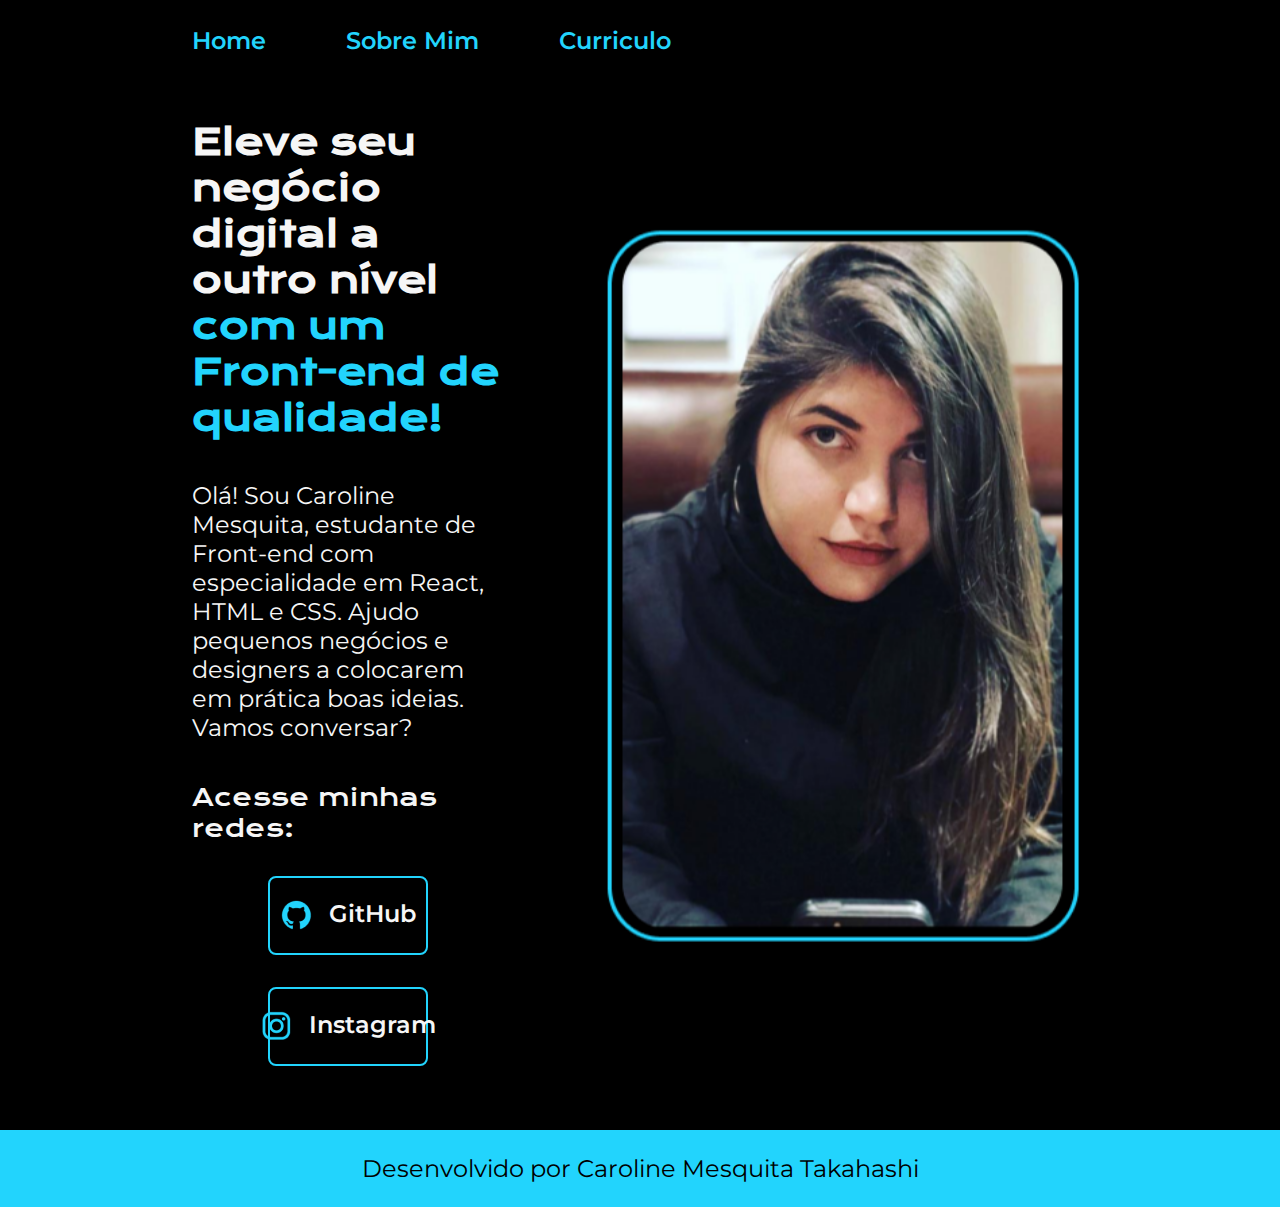
<file: index.html>
<!DOCTYPE html>
<html lang="pt-br">
<head>
    <meta charset="UTF-8">
    <meta name="viewport" content="width=device-width, initial-scale=1.0">
    <title>Portfolio</title>
    <link rel="stylesheet" href="./styles/style.css">
</head>
<body>
    <header class="cabecalho"> 
        <nav class="cabecalho__menu">
            <a class="cabecalho__menu__link" href="index.html"> Home</a>
            <a class="cabecalho__menu__link" href="about.html">Sobre Mim </a>
            <a class="cabecalho__menu__link" href="curriculo.html">Curriculo </a>
        
        </nav>
    </header>
    <main class="apresentacao">
        <section class="apresentacao__conteudo">
            <h1 class="apresentacao__conteudo__titulo">Eleve seu negócio digital a outro nível <strong class="titulo-destaque">com um Front-end de qualidade!</strong></h1>
            <p class="apresentacao__conteudo__texto">Olá! Sou Caroline Mesquita, estudante de Front-end com especialidade em React, HTML e CSS. Ajudo pequenos negócios e designers a colocarem em prática boas ideias. Vamos conversar?</p>
            <div class="apresentacao__links">
                <h2 class="apresentacao__links__subtitulo">Acesse minhas redes:</h2>
                <a class="apresentacao__links__navegacao" href="https://github.com/CarolMesquita"target="_blank" rel="noopener noreferrer"> 
                     <img src="./assets/github.png" alt="Logo github"> 
                    GitHub
                </a>
                <a class="apresentacao__links__navegacao" href="https://instagram.com/mesquit_carol"target="_blank" rel="noopener noreferrer"> 
                    <img src="./assets/instagram.png" alt="Logo Instagram"> 
                   Instagram
               </a>
            </div> 
        </section>
        <img class="apresentacao__imagem" src="./assets/Foto Carol 4.png" alt="Foto Carol">
        
    </main>
    <footer class="rodape">
        <p >Desenvolvido por Caroline Mesquita Takahashi</p>
    </footer>
    
</body>
</html>
</file>
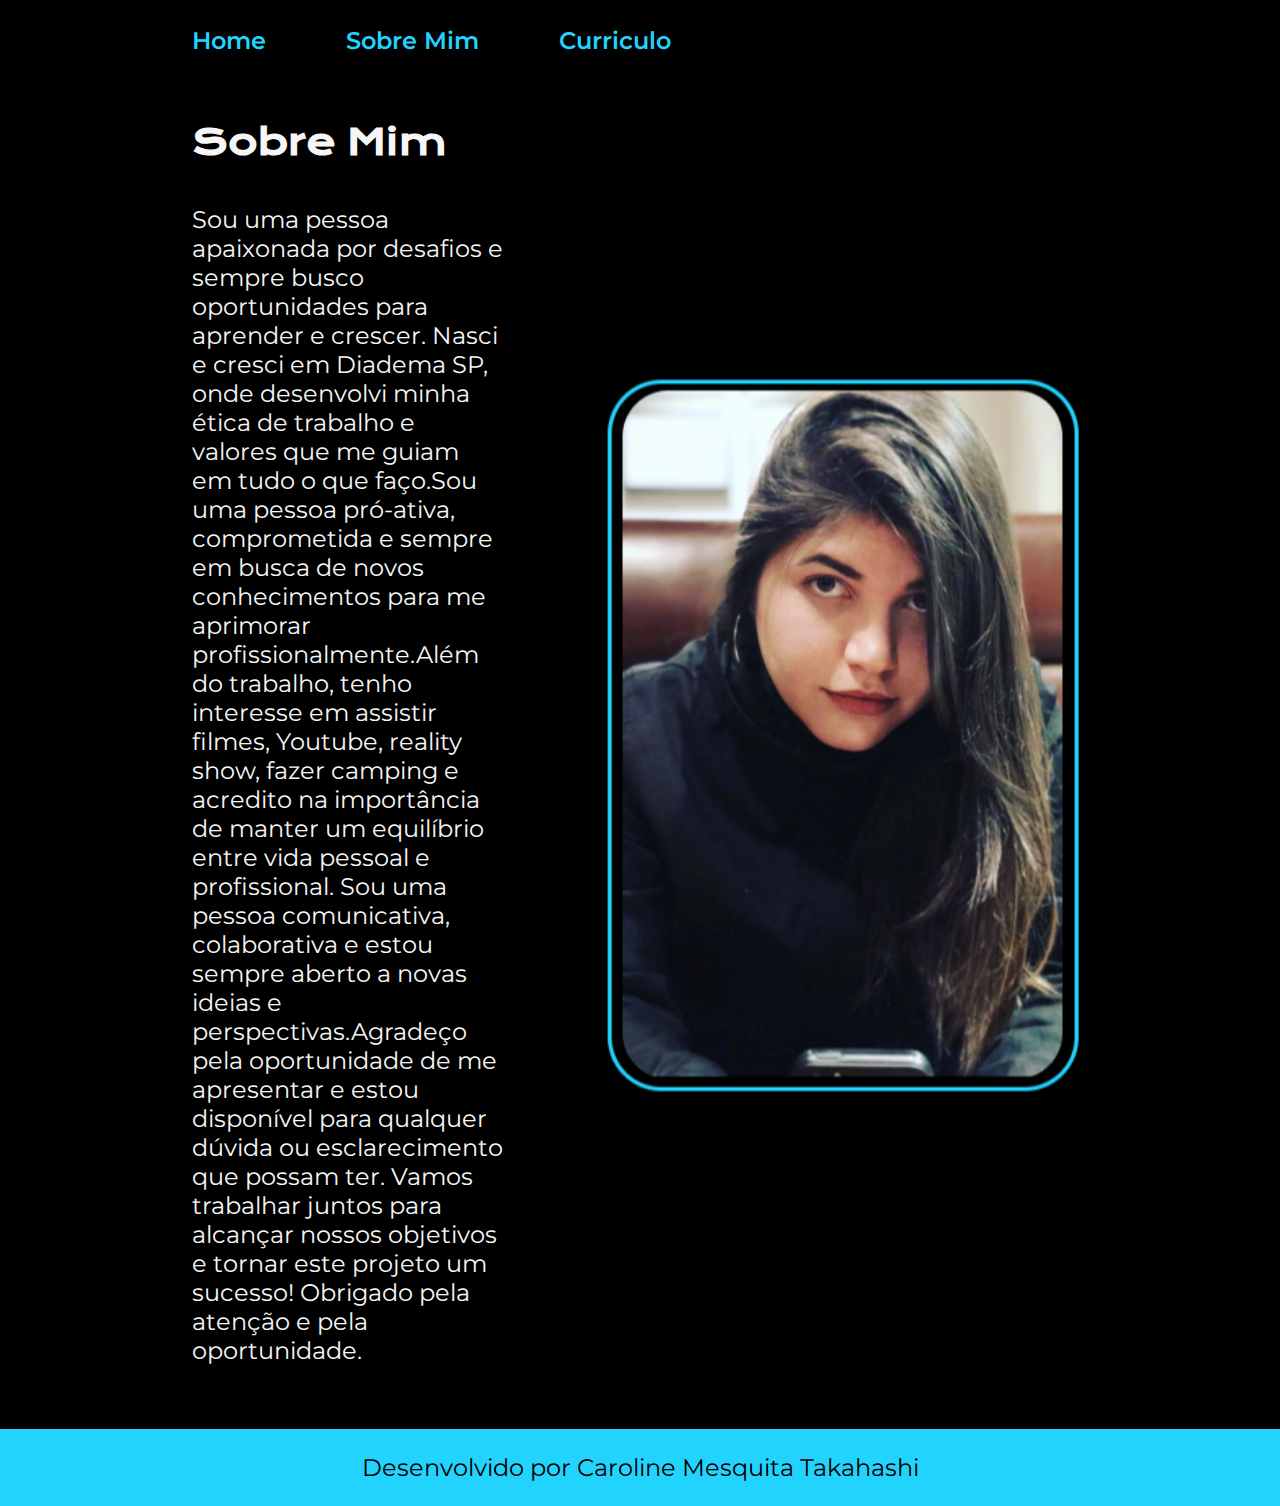
<file: about.html>
<!DOCTYPE html>
<html lang="pt-br">
<head>
    <meta charset="UTF-8">
    <meta name="viewport" content="width=device-width, initial-scale=1.0">
    <title>Sobre Mim</title>
    <link rel="stylesheet" href="./styles/style.css">
</head>
<body>
    <header class="cabecalho">  
        <nav class="cabecalho__menu">
            <a class="cabecalho__menu__link" href="index.html"> Home</a>
            <a class="cabecalho__menu__link" href="about.html">Sobre Mim </a>
            <a class="cabecalho__menu__link" href="curriculo.html">Curriculo </a>
        </nav>
    </header>
    <main class="apresentacao">
        <section class="apresentacao__conteudo">
            <h1 class="apresentacao__conteudo__titulo"> Sobre Mim <strong class="titulo-destaque"></strong></h1>
            <p class="apresentacao__conteudo__texto"> Sou uma pessoa apaixonada por desafios e sempre busco oportunidades para aprender e crescer. Nasci e cresci em Diadema SP, onde desenvolvi minha ética de trabalho e valores que me guiam em tudo o que faço.Sou uma pessoa pró-ativa, comprometida e sempre em busca de novos conhecimentos para me aprimorar profissionalmente.Além do trabalho, tenho interesse em assistir filmes, Youtube, reality show, fazer camping e acredito na importância de manter um equilíbrio entre vida pessoal e profissional. Sou uma pessoa comunicativa, colaborativa e estou sempre aberto a novas ideias e perspectivas.Agradeço pela oportunidade de me apresentar e estou disponível para qualquer dúvida ou esclarecimento que possam ter. Vamos trabalhar juntos para alcançar nossos objetivos e tornar este projeto um sucesso!

                Obrigado pela atenção e pela oportunidade.</p>
                    
            </div> 
        </section>
        <img  class="apresentacao__imagem" src="./assets/Foto Carol 4.png" alt="Foto Carol">
        
    </main>
    <footer class="rodape">
        <p >Desenvolvido por Caroline Mesquita Takahashi</p>
    </footer>
</body>

</html>
</file>
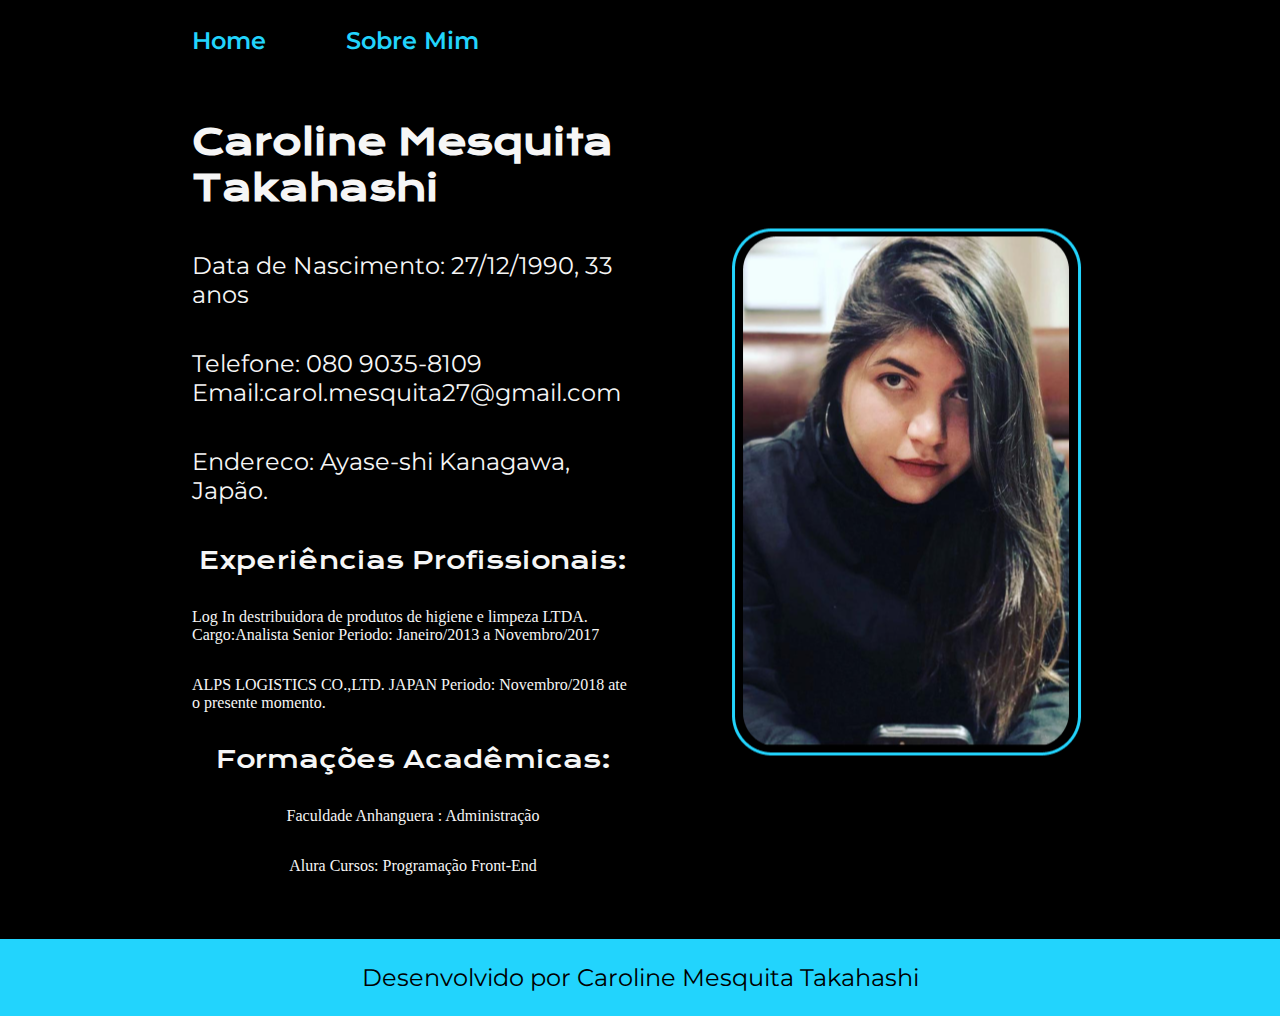
<file: curriculo.html>
<!DOCTYPE html>
<html lang="pt-br">
<head>
    <meta charset="UTF-8">
    <meta name="viewport" content="width=device-width, initial-scale=1.0">
    <title>Curriculo</title>
    <link rel="stylesheet" href="./styles/style.css">
</head>
<body>
    <header class="cabecalho">
        <nav class="cabecalho__menu">
            <a class="cabecalho__menu__link" href="index.html"> Home</a>
            <a class="cabecalho__menu__link" href="about.html">Sobre Mim </a>
        </nav>
    </header>
        <main class="apresentacao">
            <section class="apresentacao__conteudo">
                <h1 class="apresentacao__conteudo__titulo">Caroline Mesquita Takahashi<strong class="titulo-destaque"></strong></h1>
                <p class="apresentacao__conteudo__texto">Data de Nascimento: 27/12/1990, 33 anos</p>
                <p class="apresentacao__conteudo__texto"> Telefone: 080 9035-8109 Email:carol.mesquita27@gmail.com
                </p>
                <p class="apresentacao__conteudo__texto">Endereco: Ayase-shi Kanagawa, Japão.</p>
                <div class="apresentacao__links">
                    <h2 class="apresentacao__links__subtitulo">Experiências Profissionais:</h2>
                    <p>Log In destribuidora de produtos de higiene e limpeza LTDA.
                    Cargo:Analista Senior
                    Periodo: Janeiro/2013 a Novembro/2017
                    </p>
                    <p>ALPS LOGISTICS CO.,LTD. JAPAN
                    Periodo: Novembro/2018 ate o presente momento.
                    </p>
                    <h2 class="apresentacao__links__subtitulo">Formações Acadêmicas:</h2>
                    <p>Faculdade Anhanguera : Administração </p>
                    <p>Alura Cursos: Programação Front-End</p>
                </div> 
            </section>
            <img src="./assets/Foto Carol 4.png" alt="Foto Carol">
            
        </main>
    <footer class="rodape">
        <p >Desenvolvido por Caroline Mesquita Takahashi</p>
    </footer>
</body>
</html>
</file>
<file: styles/style.css>
@import url('https://fonts.googleapis.com/css2?family=Krona+One&family=Montserrat:wght@400;600&display=swap');

:root {
    --cor-primaria:#000000;
    --cor-secundaria:#f6f6f6;
    --cor-terciaria:#22d4fd;
    --cor-hoover:#272727;

    --fonte-primaria: 'Krona One', sans-serif;
    --fonte-secundaria:'montserrat','sans-serif';
}
*{
    margin: 0;
    padding: 0;
}

body{
     
    box-sizing: border-box;
    background-color: var(--cor-primaria);
    color: var(--cor-secundaria);
}
.cabecalho{
    padding: 2% 0% 0% 15%;
}

.cabecalho__menu{
    display: flex;
    gap: 80px;
}
.cabecalho__menu__link{
    font-family: var(--fonte-secundaria);
    font-size: 1.5rem;
    font-weight: 600;
    color:var(--cor-terciaria);
    text-decoration: none;
}

.apresentacao{
    padding: 5% 15%;
    display: flex;
    align-items: center;
    justify-content: space-between;
    gap: 82px;
}

.apresentacao__conteudo{
    width: 50%;
    display: flex;
    flex-direction: column;
    gap: 40px;

}

.apresentacao__conteudo__titulo {
    font-size: 2.25rem;
    font-family: var(--fonte-primaria);
}

.titulo-destaque{
    color:var(--cor-terciaria);

}
.apresentacao__conteudo__texto {
    font-size: 1.5rem;
    font-family: var(--fonte-secundaria);
}

.apresentacao__links{
    display: flex;
    flex-direction: column;
    align-items: center;
    gap: 32px;
    justify-content: space-between;
}

.apresentacao__links__subtitulo{
    font-family: var(--fonte-primaria);
    font-weight: 400;
    font-size: 1.5rem;
}


.apresentacao__links__navegacao{
    display: flex;
    justify-content: center;
    gap: 16px;
    text-decoration: none;
    border: 2px solid var(--cor-terciaria);
    width: 50%;
    text-align: center;
    color: var(--cor-secundaria);
    font-family: var(--fonte-secundaria);
    border-radius: 8px;
    font-size: 1.5rem;
    padding: 21.5px 0;
    font-weight: 600;
}

.apresentacao__links__link:hover{
    background-color:var(--cor-hoover);
    color:var(--cor-terciaria);
}

.apresentacao__imagem{
width: 720px;
}

.rodape{
    color:var(--cor-primaria);
    background-color:var(--cor-terciaria);
    padding: 24px;
    text-align: center;
    font-family:var(--fonte-secundaria);
    font-size: 1.5rem;
    font-weight: 400;

}

@media (max-width: 1200px) {

    .cabecalho{
        padding: 10%;
    }

    .cabecalho__menu{
        justify-content: center;
    }

    .apresentacao{
        flex-direction: column-reverse;
        padding: 5%;
    }

    .apresentacao__conteudo{
        width: auto;
    }
}
</file>
